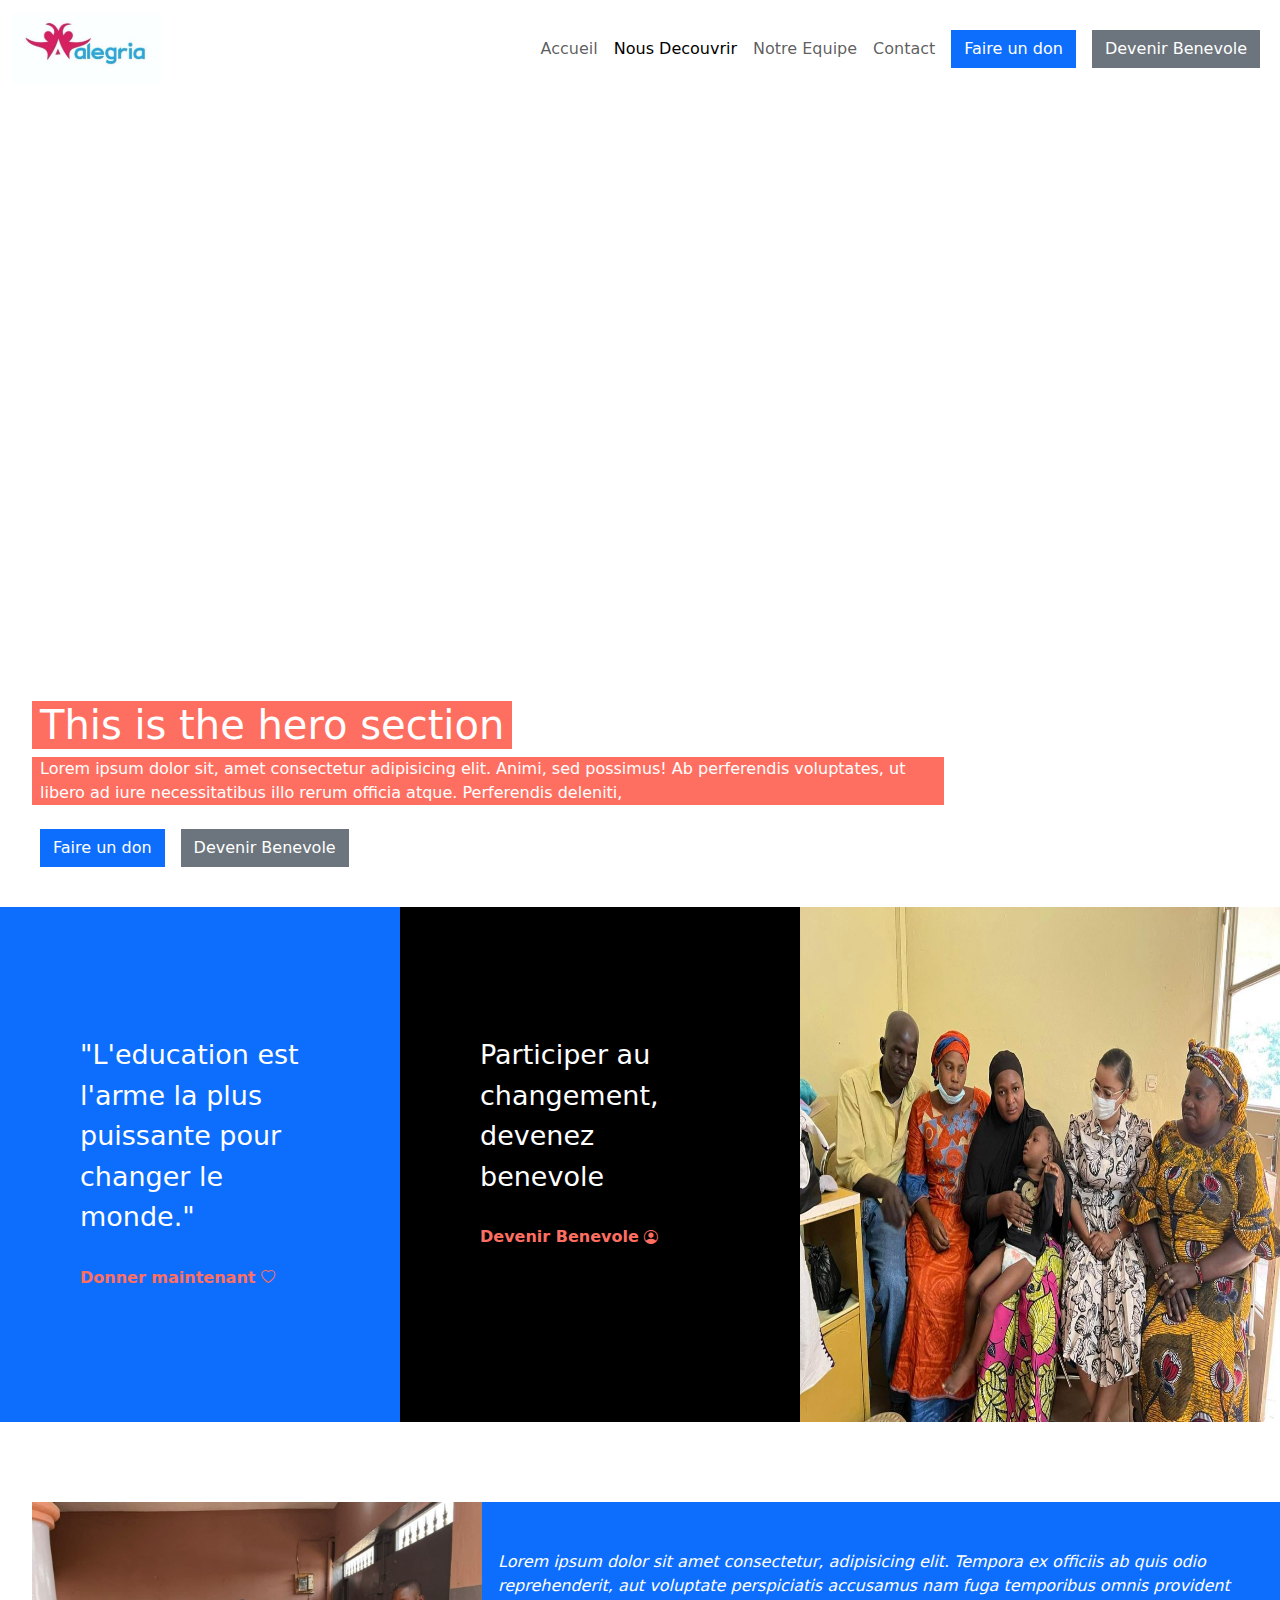
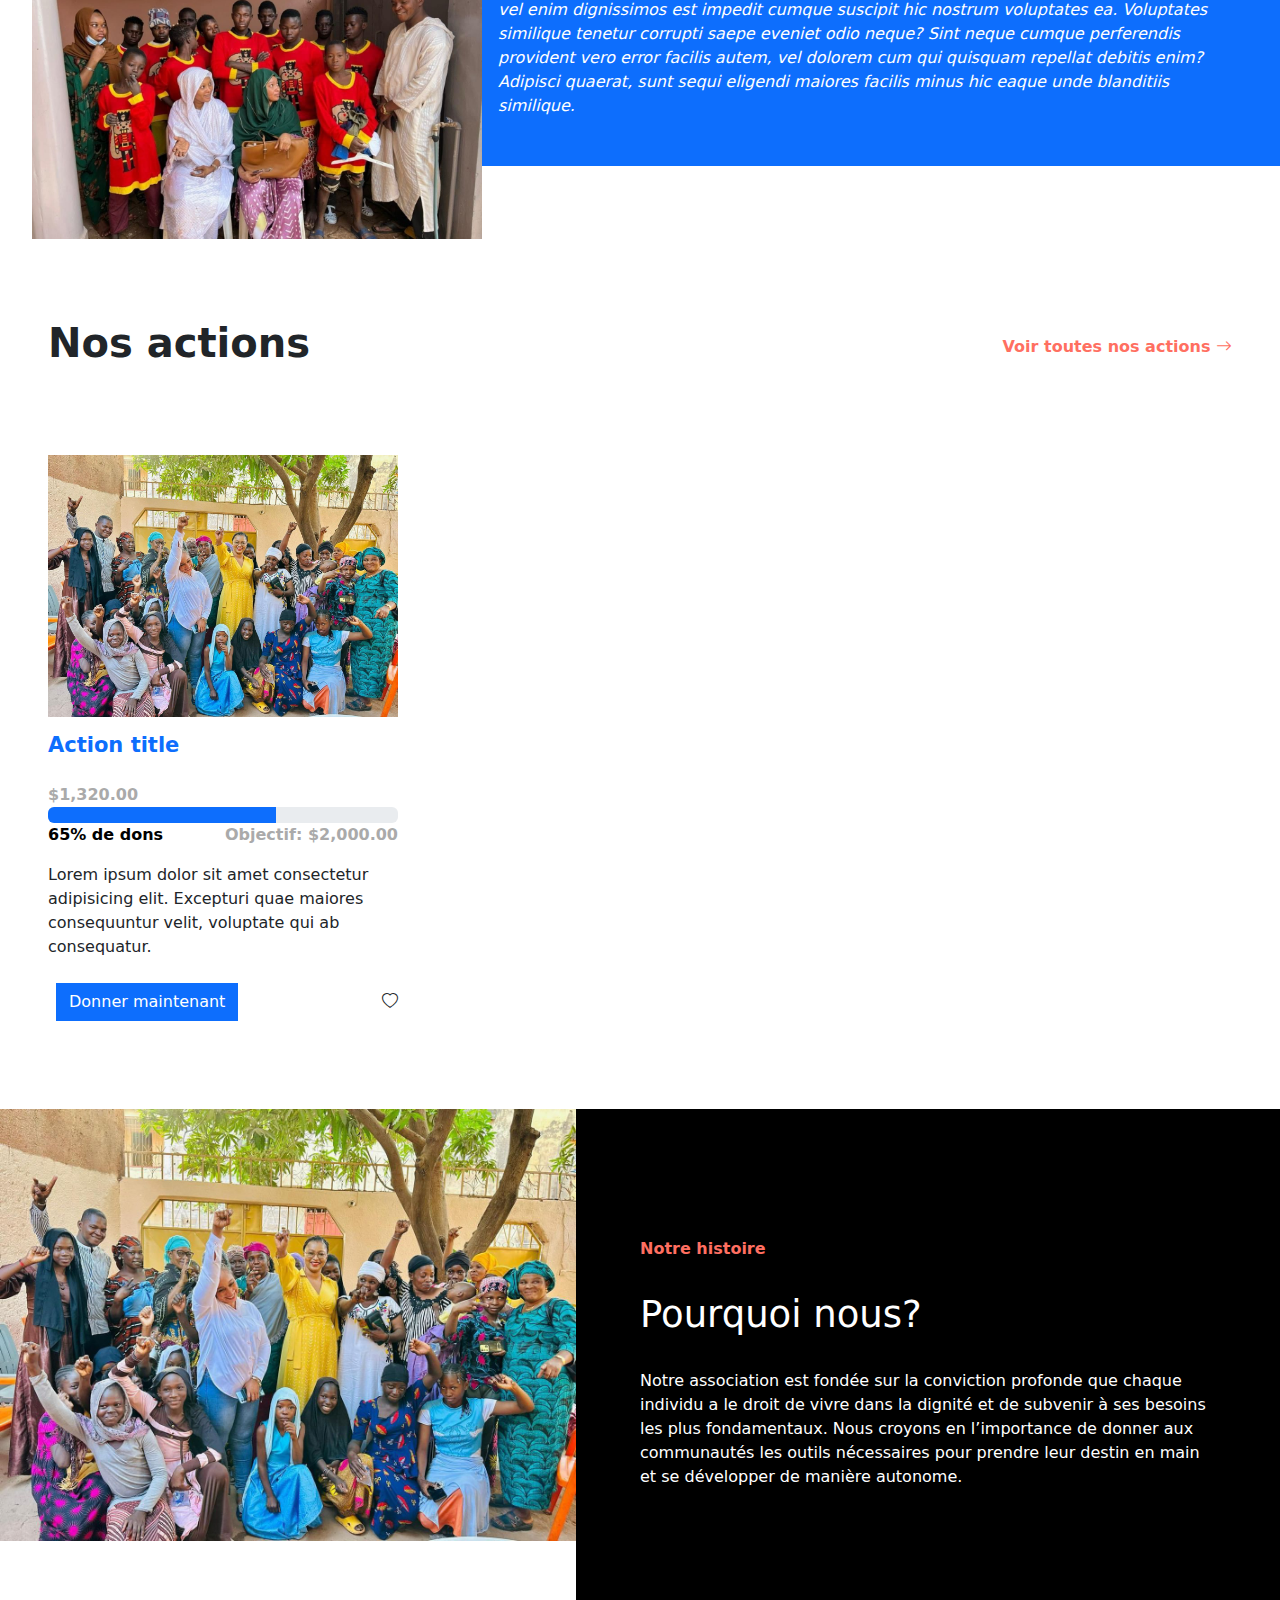
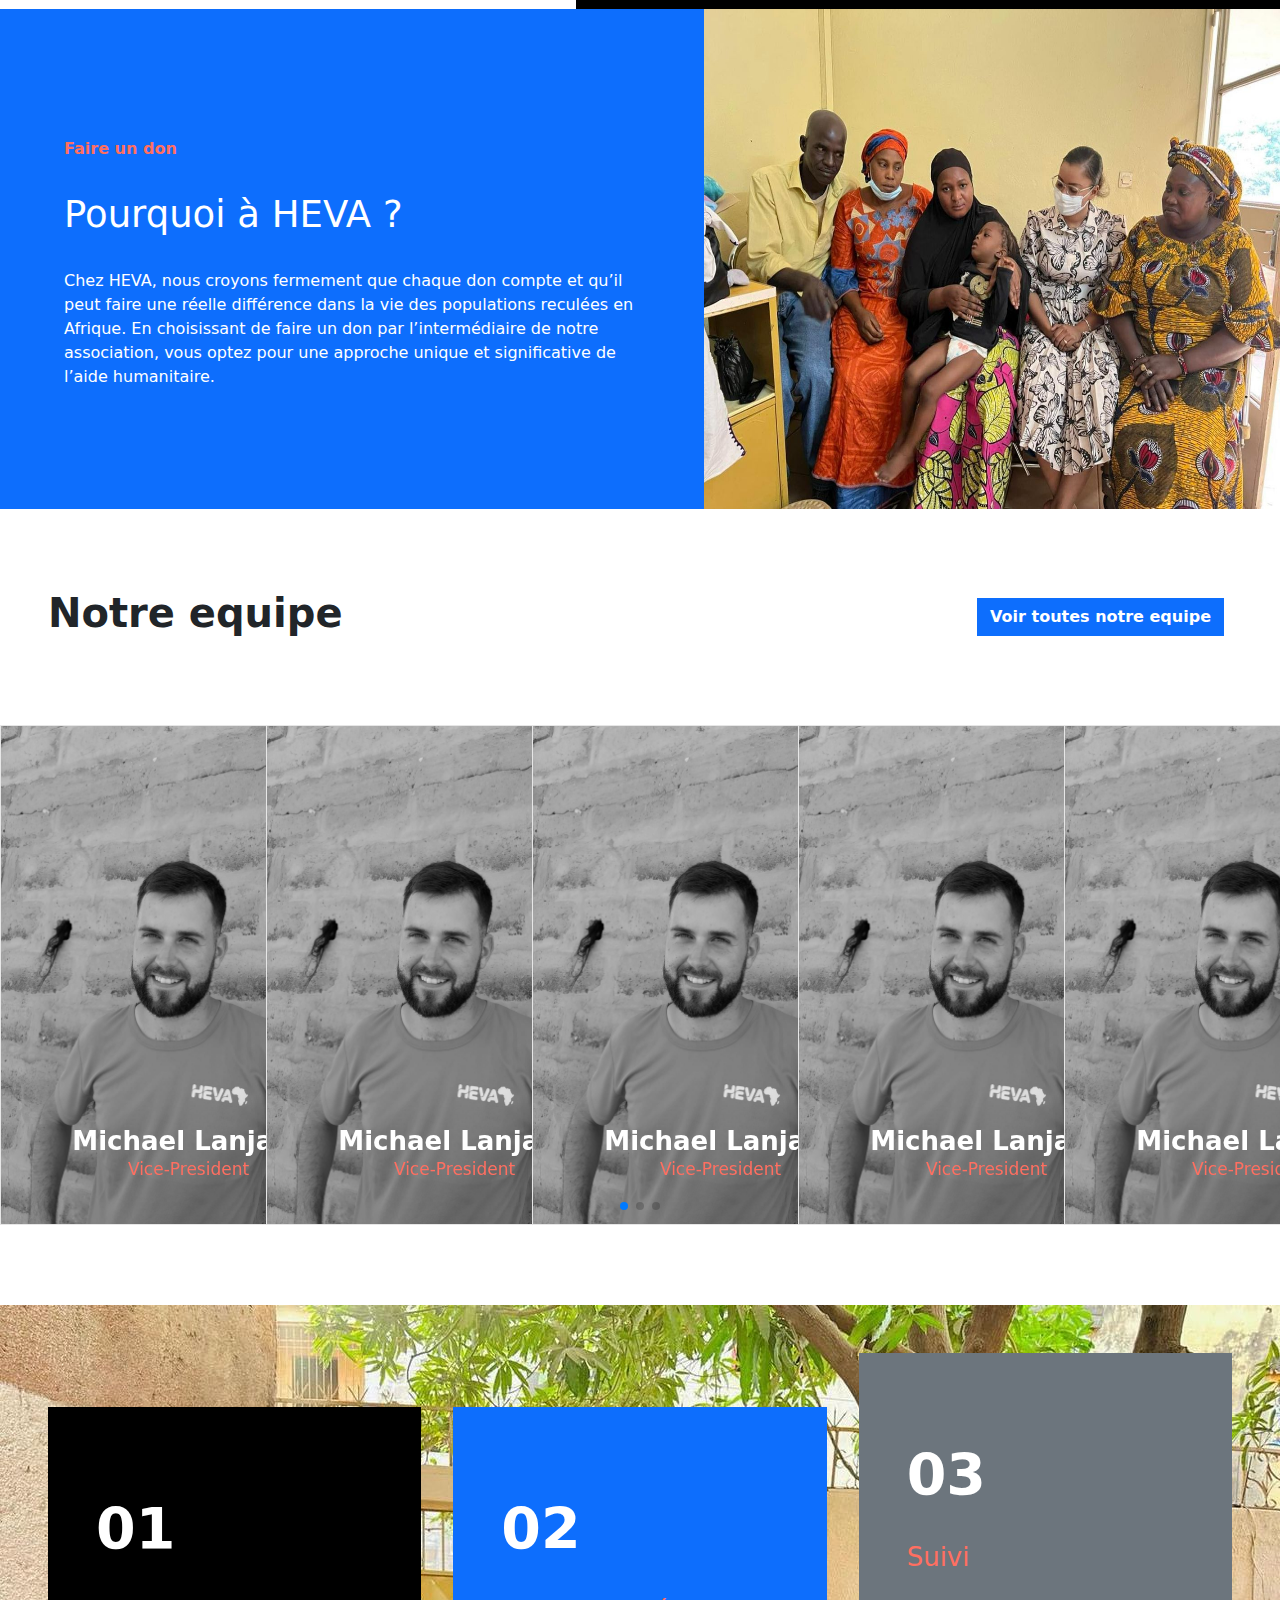
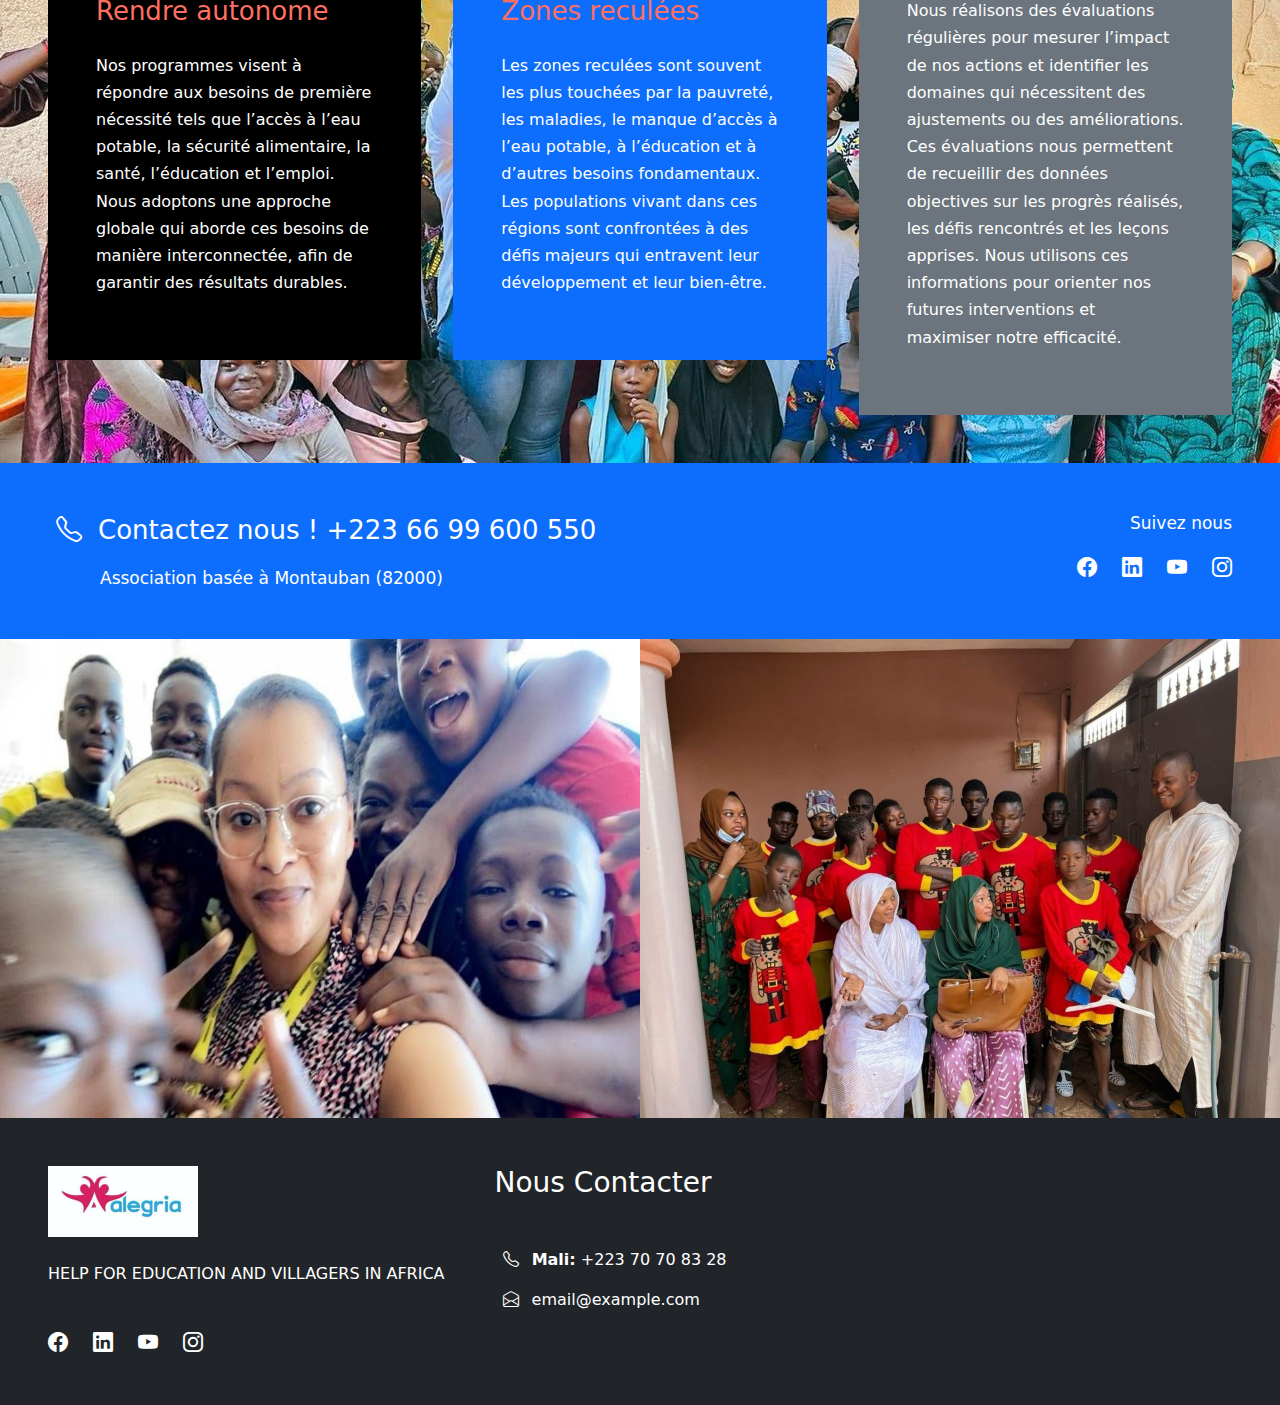
<file: index.html>
<!DOCTYPE html>
<html lang="en">
<head>
    <meta charset="UTF-8">
    <meta name="viewport" content="width=device-width, initial-scale=1.0">
    <title>Alegria</title>
    <link href="https://cdn.jsdelivr.net/npm/bootstrap@5.3.3/dist/css/bootstrap.min.css" rel="stylesheet" integrity="sha384-QWTKZyjpPEjISv5WaRU9OFeRpok6YctnYmDr5pNlyT2bRjXh0JMhjY6hW+ALEwIH" crossorigin="anonymous">
    <link rel="stylesheet" href="https://cdn.jsdelivr.net/npm/swiper@11/swiper-bundle.min.css" />
    <link rel="stylesheet" href="style.css">
</head>
<body>
    <nav class="navbar navbar-expand-lg bg-body-white sticky-top">
    <div class="container-fluid">
    <a class="navbar-brand" href="#">
        <img src="./images/logo.jpeg" width="150">
    </a>
    <button class="navbar-toggler" type="button" data-bs-toggle="collapse" data-bs-target="#navbarSupportedContent" aria-controls="navbarSupportedContent" aria-expanded="false" aria-label="Toggle navigation">
      <span class="navbar-toggler-icon"></span>
    </button>
    <div class="collapse navbar-collapse" id="navbarSupportedContent">
      <ul class="navbar-nav  ms-auto mb-2 mb-lg-0">
        <li class="nav-item">
          <a class="nav-link" aria-current="page" href="index.html">Accueil</a>
        </li>
        <li class="nav-item">
          <a class="nav-link active" href="discover.html">
            Nous Decouvrir
          </a>
          
        </li>
        <li class="nav-item">
           <a class="nav-link" href="team.html">  Notre Equipe</a>
        </li>
        <li class="nav-item">
          <a class="nav-link" href="contact.html">Contact</a>
        </li>
      </ul>
      <form class="d-flex" role="search">
        <button class="btn btn-primary" type="submit">Faire un don</button>
        <button class="btn btn-secondary" type="submit">Devenir Benevole</button>
      </form>
    </div>
  </div>
</nav>

<section class="hero">
    <div class="hero-left">
        <h1>This is the hero section</h1>
        <p> Lorem ipsum dolor sit, amet consectetur adipisicing elit. Animi, sed possimus! Ab perferendis voluptates, ut libero ad iure necessitatibus illo rerum officia atque. Perferendis deleniti, </p>
        <div class="actions d-flex">
        <button class="btn btn-primary" type="submit">Faire un don</button>
        <button class="btn btn-secondary" type="submit">Devenir Benevole</button>
        </div>
    </div>
    <div class="hero-right">
    </div>
</section>
<section class="icon-cards">
    <div class="icon-card bg-primary text-white">
       <p>"L'education est l'arme la plus puissante pour changer le monde."</p>
       <a href="#" class="text-red">Donner maintenant <i class="bi bi-heart"></i></a>
    </div>
     <div class="icon-card bg-black text-white">
       <p>Participer au changement, devenez benevole </p>
       <a href="#" class="text-red">Devenir Benevole <i class="bi bi-person-circle"></i></a>
    </div>
    <div class="icon-card-image d-none d-lg-flex">
        <img src="./images/04.jpeg">
    </div>

</section>

<section class="video-section">
    <img src="./images/02.jpeg">
    <p class="bg-primary">
       <em> Lorem ipsum dolor sit amet consectetur, adipisicing elit. 
        Tempora ex officiis ab quis odio reprehenderit, aut voluptate perspiciatis
        accusamus nam fuga temporibus omnis provident vel enim dignissimos est impedit
        cumque suscipit hic nostrum voluptates ea. Voluptates similique tenetur corrupti
        saepe eveniet odio neque? Sint neque cumque perferendis provident vero error facilis
        autem, vel dolorem cum qui quisquam repellat debitis enim? Adipisci quaerat, sunt sequi
         eligendi maiores facilis minus hic eaque unde blanditiis similique.</em>
    </p>

</section>

<section class="action-section">
    <div class="section-title d-flex flex-sm-column flex-lg-row justify-content-between align-items-center">
        <h1>Nos actions</h1>
        <a href="#">Voir toutes nos actions <i class="bi bi-arrow-right"></i></a>
    </div>

    <div class="action-cards">
        <div class="card">
            <img src="./images/03.jpeg">
            <div class="card-title my-3">
                <h3 class="text-primary">Action title</h3>
            </div>
            
            <div class="progress-section">
                <span>$1,320.00</span>
                <div class="progress" role="progressbar" aria-label="Basic example" aria-valuenow="65" aria-valuemin="0" aria-valuemax="100">
                 <div class="progress-bar" style="width: 65%"></div>
                </div>
                <div class="d-flex justify-content-between mb-3"> <span class="percentage">65% de dons</span> <span>Objectif: $2,000.00</span></div>
            </div>
            <p> Lorem ipsum dolor sit amet consectetur adipisicing elit. Excepturi quae maiores consequuntur velit, voluptate qui ab consequatur.</p>
            <div class="card-action d-flex justify-content-between align-items-center">
                <button class="btn btn-primary">Donner maintenant</button>
                <i class="bi bi-heart"></i>
            </div>
        </div>
    </div>
</section>

<section class="about-section">
  <div class="about-image-1">
    <img src="./images/03.jpeg">
  </div>
  <div class="about-card bg-black">
    <a>Notre histoire</a>
    <h1>Pourquoi nous?</h1>
    <p>Notre association est fondée sur la conviction profonde que chaque individu a le droit de vivre dans la dignité et de subvenir à ses besoins les plus fondamentaux. Nous croyons en l’importance de donner aux communautés les outils nécessaires pour prendre leur destin en main et se développer de manière autonome.</p>

  </div>
   
  <div class="about-card bg-primary">
      <a>Faire un don</a>
    <h1>Pourquoi à HEVA ?</h1>
    <p>Chez HEVA, nous croyons fermement que chaque don compte et qu’il peut faire une réelle différence dans la vie des populations reculées en Afrique. En choisissant de faire un don par l’intermédiaire de notre association, vous optez pour une approche unique et significative de l’aide humanitaire.</p>

  </div>
  <div class="about-image-2 d-none d-md-flex">
 <img src="./images/04.jpeg">
  </div>

</section>

<section class="team">
   <div class="section-title d-flex flex-sm-column flex-lg-row justify-content-between align-items-center">
        <h1>Notre equipe</h1>
        <a class="btn btn-primary text-white" href="#">Voir toutes notre equipe</a>
       
    </div>
    <div class="team-cards">
      <div class="swiper mySwiper">
    <div class="swiper-wrapper">
      <div class="swiper-slide">
         <div class="team-grey-card">
          <img src="./images/boss.jpeg" alt="">
          <div class="team-infos">
            <h3>Michael Lanjard</h3>
            <p>Vice-President</p>
          </div>
      </div>
      </div>
      <div class="swiper-slide">
         <div class="team-grey-card">
          <img src="./images/boss.jpeg" alt="">
          <div class="team-infos">
            <h3>Michael Lanjard</h3>
            <p>Vice-President</p>
          </div>
      </div>
      </div>
      <div class="swiper-slide">
         <div class="team-grey-card">
          <img src="./images/boss.jpeg" alt="">
          <div class="team-infos">
            <h3>Michael Lanjard</h3>
            <p>Vice-President</p>
          </div>
      </div>
      </div>
      <div class="swiper-slide">
         <div class="team-grey-card">
          <img src="./images/boss.jpeg" alt="">
          <div class="team-infos">
            <h3>Michael Lanjard</h3>
            <p>Vice-President</p>
          </div>
      </div>
      </div>
      <div class="swiper-slide">
         <div class="team-grey-card">
          <img src="./images/boss.jpeg" alt="">
          <div class="team-infos">
            <h3>Michael Lanjard</h3>
            <p>Vice-President</p>
          </div>
      </div>
      </div>
      <div class="swiper-slide">
         <div class="team-grey-card">
          <img src="./images/boss.jpeg" alt="">
          <div class="team-infos">
            <h3>Michael Lanjard</h3>
            <p>Vice-President</p>
          </div>
        </div>
      </div>
      <div class="swiper-slide">
         <div class="team-grey-card">
          <img src="./images/boss.jpeg" alt="">
          <div class="team-infos">
            <h3>Michael Lanjard</h3>
            <p>Vice-President</p>
          </div>
        </div>
      </div>
    </div>
    <div class="swiper-pagination"></div>
  </div>
    </div>
</section>

<section class="info-section">
  <div class="info-card bg-black">
    <span>01</span>
    <h3>Rendre autonome</h3>
    <p>Nos programmes visent à répondre aux besoins de première nécessité tels que l’accès à l’eau potable, la sécurité alimentaire, la santé, l’éducation et l’emploi. Nous adoptons une approche globale qui aborde ces besoins de manière interconnectée, afin de garantir des résultats durables.</p>
  </div>

  <div class="info-card bg-primary">
    <span>02</span>
    <h3>Zones reculées</h3>
    <p> Les zones reculées sont souvent les plus touchées par la pauvreté, les maladies, le manque d’accès à l’eau potable, à l’éducation et à d’autres besoins fondamentaux. Les populations vivant dans ces régions sont confrontées à des défis majeurs qui entravent leur développement et leur bien-être.</p>
  </div>
  <div class="info-card bg-secondary">
    <span>03</span>
    <h3>Suivi</h3>
    <p>Nous réalisons des évaluations régulières pour mesurer l’impact de nos actions et identifier les domaines qui nécessitent des ajustements ou des améliorations. Ces évaluations nous permettent de recueillir des données objectives sur les progrès réalisés, les défis rencontrés et les leçons apprises. Nous utilisons ces informations pour orienter nos futures interventions et maximiser notre efficacité.</p>
  </div>

</section>

<section class="contact-section bg-primary text-white d-flex flex-sm-column flex-md-row">
  <div class="left m-sm-5 m-md-0">
    <p class="d-flex"> <i class="bi bi-telephone mx-2"></i><span> Contactez nous ! <strong>+223 66 99 600 550</strong></span></p>
    <span>Association basée à Montauban (82000)</span>
  </div>
  <div class="right">
    <p> Suivez nous</p>
    <div class="social-icons">
      <i class="bi bi-facebook"></i>
      <i class="bi bi-linkedin"></i>
      <i class="bi bi-youtube"></i>
      <i class="bi bi-instagram"></i>
    </div>
  </div>

</section>
<section class="two-images d-none d-md-flex flex-md-row">
  <img src="./images/01.jpeg" alt="">
  <img src="./images/02.jpeg" alt="">

</section>


<footer class="bg-dark text-white d-flex flex-sm-column flex-md-row">
  <div class="footer-logo d-flex flex-column">
     <img src="./images/logo.jpeg" width="150">
     <p>HELP FOR EDUCATION AND VILLAGERS IN AFRICA</p>
     <div class="social-icons">
      <i class="bi bi-facebook"></i>
      <i class="bi bi-linkedin"></i>
      <i class="bi bi-youtube"></i>
      <i class="bi bi-instagram"></i>
    </div>
  </div>
  <div class="contact-us">
    <h3 class="mb-5">Nous Contacter</h3>
    <p> <i class="bi bi-telephone mx-2"></i> <strong>Mali:</strong> +223 70 70 83 28</p>
    <p> <i class="bi bi-envelope-open mx-2"></i> email@example.com</p>
  </div>
</footer>

 
    <script src="https://cdn.jsdelivr.net/npm/bootstrap@5.3.3/dist/js/bootstrap.bundle.min.js" integrity="sha384-YvpcrYf0tY3lHB60NNkmXc5s9fDVZLESaAA55NDzOxhy9GkcIdslK1eN7N6jIeHz" crossorigin="anonymous"></script>
    <script src="https://cdn.jsdelivr.net/npm/swiper@11/swiper-bundle.min.js"></script>
    <script>
      var swiper = new Swiper(".mySwiper", {
      slidesPerView: 1,
      spaceBetween: 10,
       autoplay: {
        delay: 2500,
        disableOnInteraction: false,
      },
      pagination: {
        el: ".swiper-pagination",
        clickable: true,
      },
      breakpoints: {
        640: {
          slidesPerView: 2,
          spaceBetween: 20,
        },
        768: {
          slidesPerView: 4,
          spaceBetween: 40,
        },
        1024: {
          slidesPerView: 5,
          spaceBetween: 50,
        },
      },
    });
    </script>
</body>
</html>
</file>
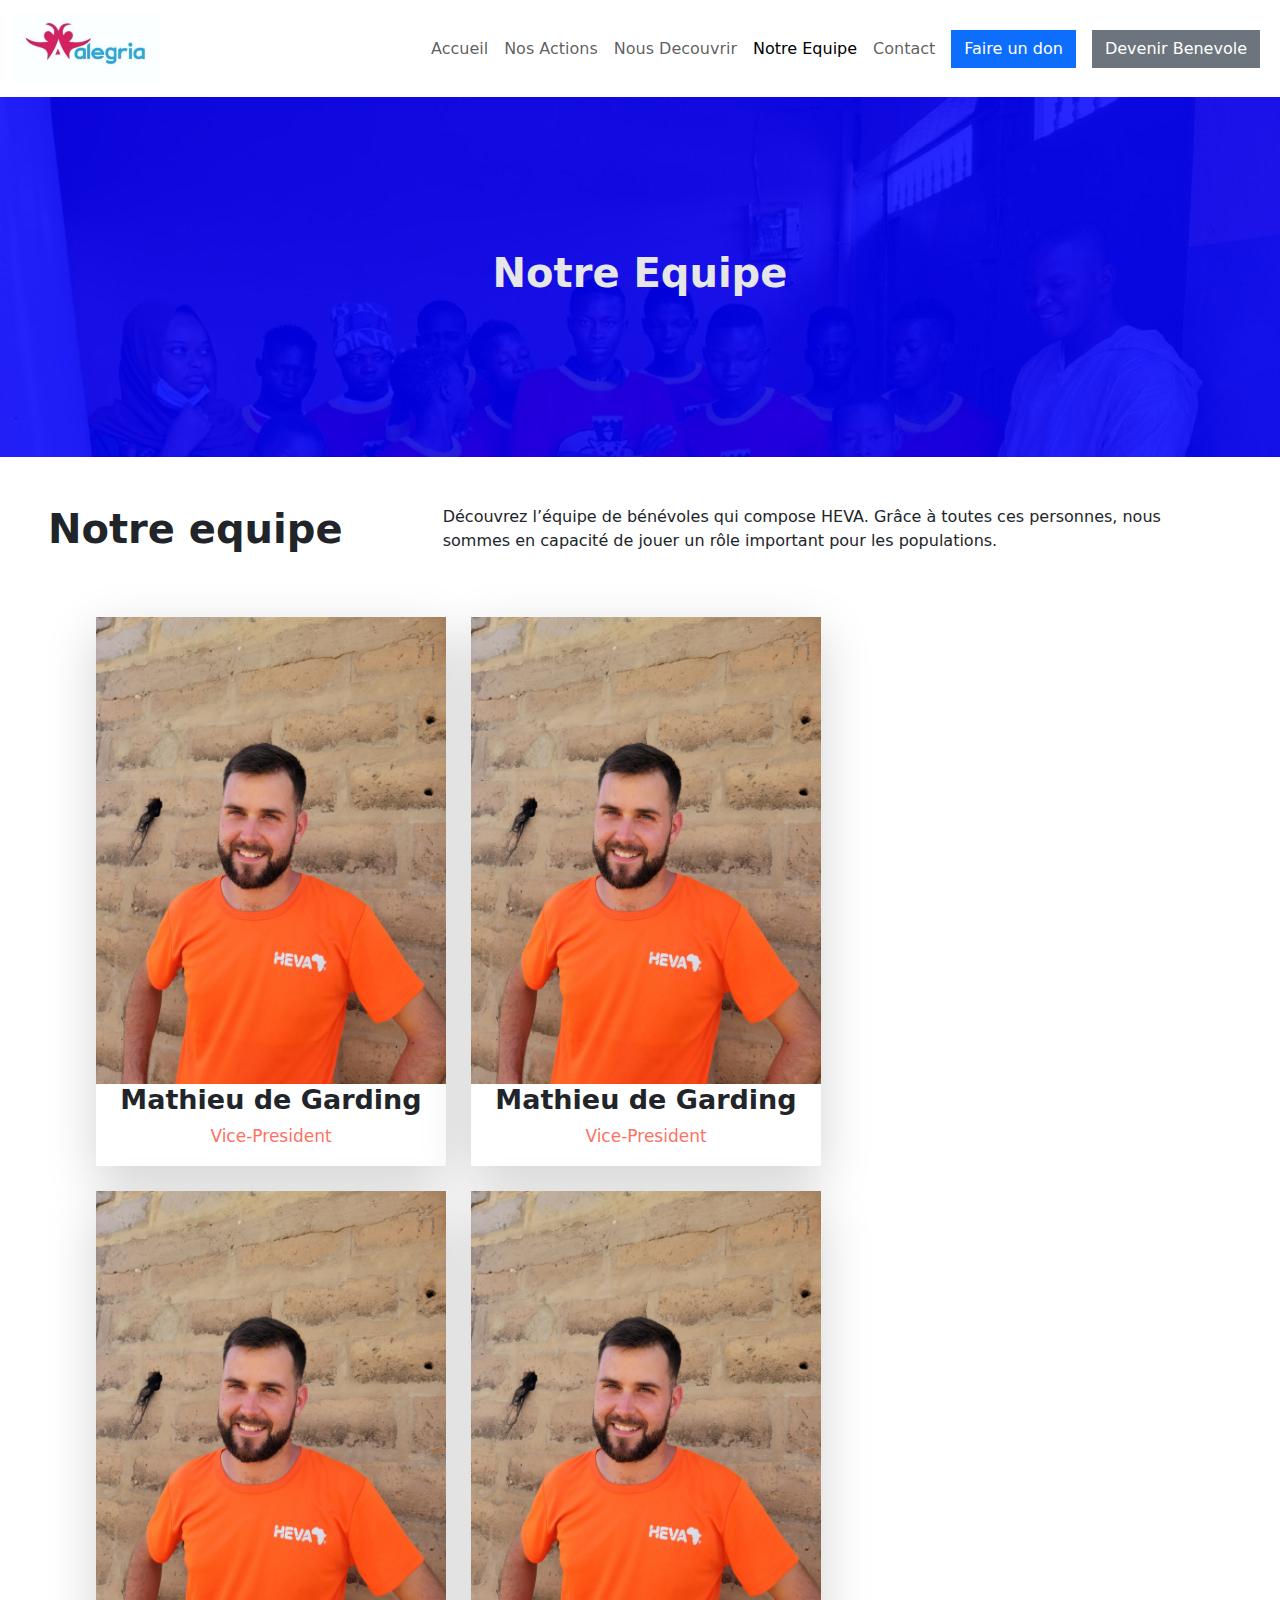
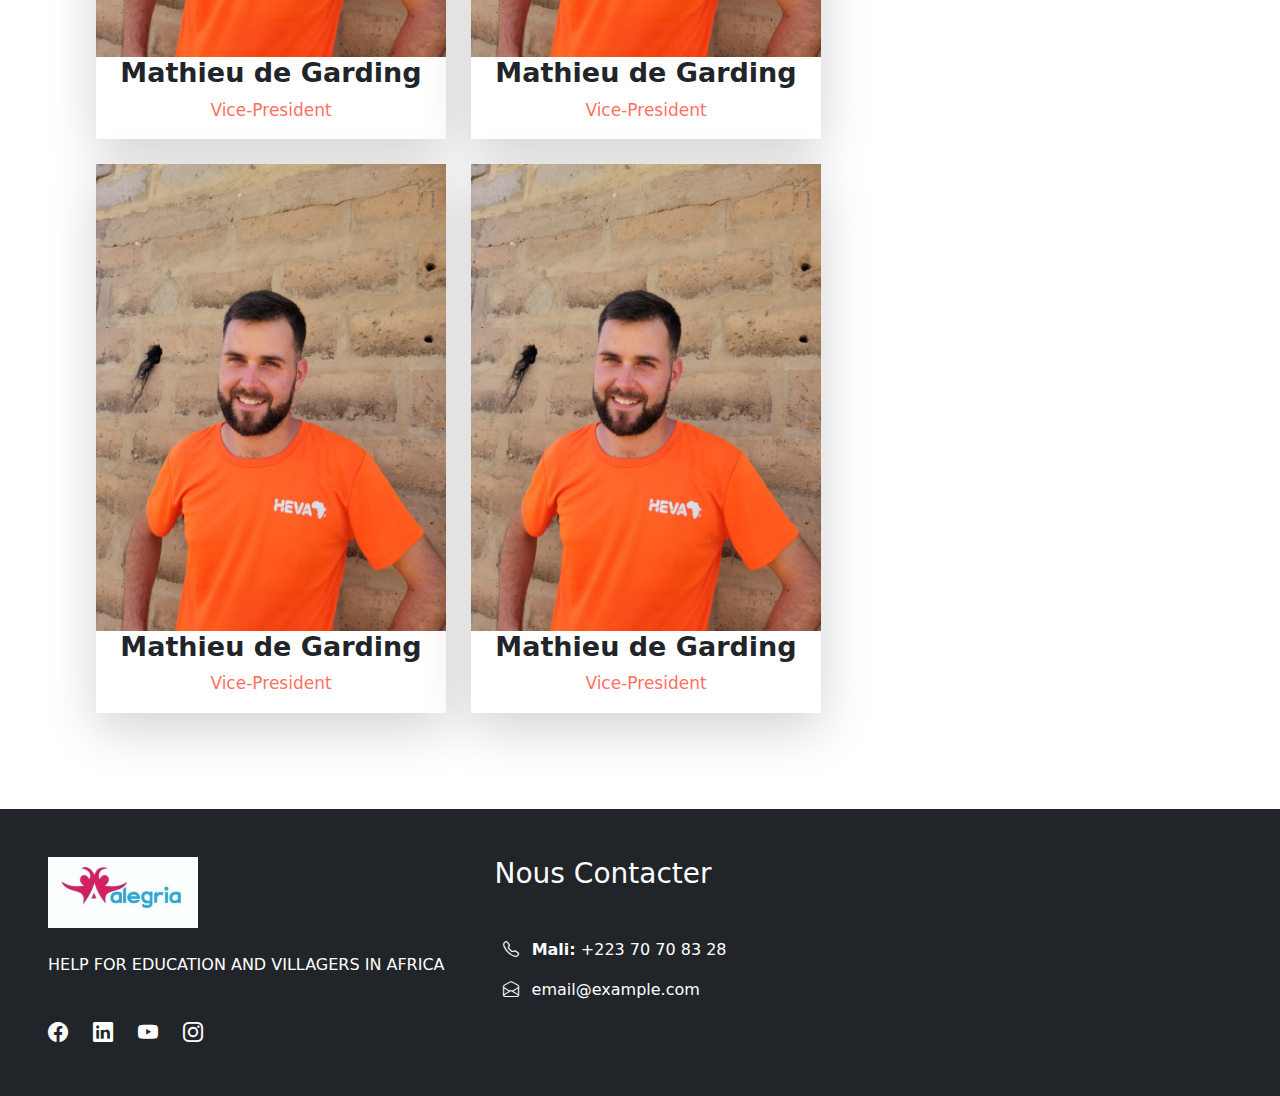
<file: team.html>
<!DOCTYPE html>
<html lang="en">

<head>
    <meta charset="UTF-8">
    <meta name="viewport" content="width=device-width, initial-scale=1.0">
    <title>Alegria - Notre Equipe</title>
    <link href="https://cdn.jsdelivr.net/npm/bootstrap@5.3.3/dist/css/bootstrap.min.css" rel="stylesheet"
        integrity="sha384-QWTKZyjpPEjISv5WaRU9OFeRpok6YctnYmDr5pNlyT2bRjXh0JMhjY6hW+ALEwIH" crossorigin="anonymous">
    <link rel="stylesheet" href="https://cdn.jsdelivr.net/npm/swiper@11/swiper-bundle.min.css" />
    <link rel="stylesheet" href="style.css">
</head>

<body>
    <header>
        <div class="overlay"></div>
        <nav class="navbar navbar-expand-lg  bg-body-white sticky-top">
            <div class="container-fluid">
                <a class="navbar-brand" href="#">
                    <img src="./images/logo.jpeg" width="150">
                </a>
                <button class="navbar-toggler" type="button" data-bs-toggle="collapse"
                    data-bs-target="#navbarSupportedContent" aria-controls="navbarSupportedContent"
                    aria-expanded="false" aria-label="Toggle navigation">
                    <span class="navbar-toggler-icon"></span>
                </button>
                <div class="collapse navbar-collapse" id="navbarSupportedContent">
                    <ul class="navbar-nav  ms-auto mb-2 mb-lg-0">
                        <li class="nav-item">
                            <a class="nav-link" aria-current="page" href="#">Accueil</a>
                        </li>
                        <li class="nav-item">
                            <a class="nav-link" href="#">Nos Actions</a>
                        </li>
                        <li class="nav-item">
                            <a class="nav-link" href="discover.html">
                                Nous Decouvrir
                            </a>

                        </li>
                        <li class="nav-item">
                            <a class="nav-link active" href="team.html"> Notre Equipe</a>
                        </li>
                        <li class="nav-item">
                            <a class="nav-link" href="#">Contact</a>
                        </li>
                    </ul>
                    <form class="d-flex" role="search">
                        <button class="btn btn-primary" type="submit">Faire un don</button>
                        <button class="btn btn-secondary" type="submit">Devenir Benevole</button>
                    </form>
                </div>
            </div>
        </nav>
        <section class="discover-hero">
            <h1>Notre Equipe</h1>
        </section>
    </header>
    <section class="teams">
        <div class="teams-title">
            <h1>Notre equipe</h1>
            <p>Découvrez l’équipe de bénévoles qui compose HEVA. Grâce à toutes ces personnes, nous sommes en capacité
                de jouer un rôle important pour les populations.</p>
        </div>
        <div class="teams-cards">
            <div class="teams-card shadow-lg">
                <img src="./images/boss.jpeg" width="350px" alt="">
                <div class="card-infos">
                    <h3>Mathieu de Garding</h3>
                    <p>Vice-President</p>
                </div>
            </div>
            <div class="teams-card shadow-lg">
                <img src="./images/boss.jpeg" width="350px" alt="">
                <div class="card-infos">
                    <h3>Mathieu de Garding</h3>
                    <p>Vice-President</p>
                </div>
            </div>

            <div class="teams-card shadow-lg">
                <img src="./images/boss.jpeg" width="350px" alt="">
                <div class="card-infos">
                    <h3>Mathieu de Garding</h3>
                    <p>Vice-President</p>
                </div>
            </div>
            <div class="teams-card shadow-lg">
                <img src="./images/boss.jpeg" width="350px" alt="">
                <div class="card-infos">
                    <h3>Mathieu de Garding</h3>
                    <p>Vice-President</p>
                </div>
            </div>
            <div class="teams-card shadow-lg">
                <img src="./images/boss.jpeg" width="350px" alt="">
                <div class="card-infos">
                    <h3>Mathieu de Garding</h3>
                    <p>Vice-President</p>
                </div>
            </div>
            <div class="teams-card shadow-lg">
                <img src="./images/boss.jpeg" width="350px" alt="">
                <div class="card-infos">
                    <h3>Mathieu de Garding</h3>
                    <p>Vice-President</p>
                </div>
            </div>
        </div>
       
    </section>


    <footer class="bg-dark text-white d-flex flex-sm-column flex-md-row">
        <div class="footer-logo d-flex flex-column">
            <img src="./images/logo.jpeg" width="150">
            <p>HELP FOR EDUCATION AND VILLAGERS IN AFRICA</p>
            <div class="social-icons">
                <i class="bi bi-facebook"></i>
                <i class="bi bi-linkedin"></i>
                <i class="bi bi-youtube"></i>
                <i class="bi bi-instagram"></i>
            </div>
        </div>
        <div class="contact-us">
            <h3 class="mb-5">Nous Contacter</h3>
            <p> <i class="bi bi-telephone mx-2"></i> <strong>Mali:</strong> +223 70 70 83 28</p>
            <p> <i class="bi bi-envelope-open mx-2"></i> email@example.com</p>
        </div>
    </footer>



    <script src="https://cdn.jsdelivr.net/npm/bootstrap@5.3.3/dist/js/bootstrap.bundle.min.js"
        integrity="sha384-YvpcrYf0tY3lHB60NNkmXc5s9fDVZLESaAA55NDzOxhy9GkcIdslK1eN7N6jIeHz"
        crossorigin="anonymous"></script>
    <script src="https://cdn.jsdelivr.net/npm/swiper@11/swiper-bundle.min.js"></script>
</body>

</html>
</file>
<file: style.css>
@import url("https://cdn.jsdelivr.net/npm/bootstrap-icons@1.11.3/font/bootstrap-icons.min.css");

@import url('https://fonts.googleapis.com/css2?family=Lusitana&family=Merriweather:ital,wght@0,300;0,400;0,700;0,900;1,300;1,400;1,700;1,900&family=Oswald:wght@200..700&family=Poppins:ital,wght@0,100;0,200;0,300;0,400;0,500;0,600;0,700;0,800;0,900;1,100;1,200;1,300;1,400;1,500;1,600;1,700;1,800;1,900&family=Roboto:ital,wght@0,100..900;1,100..900&display=swap');

body{
    margin: 0;
    overflow-x: hidden;
}

/* Header */
header{
    background-image:  url('./images/02.jpeg');
    background-blend-mode: color;
    position: relative;
}
header.contact-header{
     background-image:  url('./images/03.jpeg');
}
.overlay{
    position: absolute;
    top: 0;
    width: 100vw;
    height: 100%;
    opacity: 0.85;
    background-color: blue;
    z-index: 0;
}

.btn{
    margin: 0.5rem;
    border-radius: 0px;
}
.navbar{
    background: #fff;
}
.hero{
    display: flex;
    justify-content: start;
    padding: 2rem;
    min-height: 90vh;
    background-image: url("https://www.gofundme.com/c/wp-content/uploads/2018/07/iStock-873780612-scaled-1.jpg?w=1920");
    background-repeat: no-repeat;
    background-size: cover;
    align-items: end;
}

.hero-left{
    flex: 1;
    max-width: 75%;
}
.hero-left h1, .hero-left p{
    max-width: fit-content;
    background-color: #ff6f61;
    color: #fff;
    padding: 0 .5rem;
}

.icon-cards {
    display: flex;
    flex-wrap: wrap;
    
}
.icon-card {
    padding: 8rem 5rem;
    font-size: 27px;
    flex: 1;
    min-width: 350px;
}
.icon-card a, .section-title a, .about-section .about-card a, .discover-icon-card a {
    font-size: 16px;
    text-decoration: none;
    color: #ff6f61;
    font-weight: bold;
}
.icon-card a i {
    font-size: 14px;
    color: #ff6f61;
}
.icon-card-image{
    flex: 2;
}
.icon-card-image img{
    max-width: 100%;
}

.video-section{
    margin: 5rem 0px;
    display: flex;
    flex-wrap: wrap;
    padding: 0 2rem;
}
.video-section img{
    flex: 1;
    min-width: 450px;

}
.video-section p {
    flex: 2;
    padding: 3rem;
    height: 100%;
    min-width: 60%;
    color: white;
    margin: 0 -2rem;
    z-index: -1;
    

}

.action-section{
    display: flex;
    flex-direction: column;
    padding: 0 3rem;
}
.section-title{
    margin-bottom: 5rem;
    display: flex;
    flex-wrap: wrap;
}
.section-title h1{
   font-weight: 900;
   min-width: 600px;
}

.action-cards{
    display: flex;
    gap: 2rem;
    flex-wrap: wrap;
}

.action-cards .card{
    display: flex;
    flex-direction: column;
    max-width: 350px;
    border: none;
}
.action-cards .card .card-title h3{
    font-size: 21px;
    font-weight: bold;
}


.progress-section span{
    font-weight: bold;
    color: #aaa;
}
.progress-section .percentage{
    font-weight: bold;
    color: black;

}

/* About section */
.about-section{
    display: flex;
    flex-wrap: wrap;
    margin: 5rem 0px;
}

.about-section .about-image-1{
    min-width: 500px;
    flex: 1;
}

.about-section .about-card{
    flex: 1;
    min-width: 500px;
    max-height: 500px;
    padding: 8rem 4rem;
    color: #fff;
}
.about-section .about-card h1 {
    font-size: 37px;
    font-weight: normal;
    margin: 2rem 0;
}
.about-section .about-image-1 img, 
.about-section .about-image-2 img{
    width: 100%;
}
.about-section .about-image-2{
    min-width: 500px;
    flex: 1;
}


.team {
    display: flex;
    flex-direction: column;
    padding: 0 3rem;
}

/* team card */
.team-grey-card{
    position: relative;
    border: #e6e6e6 solid 1px;
    width: 375px;
    height: 500px;
    overflow: hidden;
}

.team-grey-card .overlay:hover{
   opacity: 0;
}
.team-grey-card img{
    z-index: 1;
    position: absolute;
    top: 0px;
    left: 0px;
    width: auto;
    height: 500px;
    -webkit-filter: grayscale(100%); /* Safari 6.0 - 9.0 */
    filter: grayscale(100%);
    transition:  .5s;

}
.team-grey-card img:hover{
    transform: scale(1.5);
     -webkit-filter: grayscale(0%); /* Safari 6.0 - 9.0 */
    filter: grayscale(0%);
}
.team-grey-card .team-infos{
    z-index: 3;
    position: absolute;
    top: 400px;
    min-width: 375px;
    text-align: center;
    display: flex;
    flex-direction: column;
    justify-content: center;

}
.team-grey-card .team-infos h3{
    font-size: 26px;
    font-weight: 700;
    letter-spacing: 0px;
    text-transform: none;
    margin-bottom: 0px;
    color: #fff;
}
.team-grey-card .team-infos p {
    font-size: 17px;
    font-weight: normal;
    letter-spacing: 0px;
    color: #ff6f61;
}

.team-cards {
    display: flex;
    margin: 0 -3rem;

}


.info-section {
    margin: 5rem 0 0;
    background-image: url("./images/03.jpeg");
    background-repeat: no-repeat;
    background-size: cover;
    padding: 3rem;
    display: flex;
    gap: 2rem;
    flex-wrap: wrap;
    justify-content: center;
    align-items: center;
}
.info-section .info-card{
    min-width: 370px;
    padding: 5rem 3rem 3rem;
    flex: 1;
}
.info-section .info-card span{
    font-size: 57px;
    font-weight: 700;
    font-style: normal;
    letter-spacing: 0px;
    color: #ffffff;
    margin-bottom: 0px;
}
.info-section .info-card h3{
    font-size: 26px;
    margin: 1.5rem 0rem;
    font-weight: 400;
    letter-spacing: 0px;
    text-transform: none;
    color: #ff6f61;
}
.info-section .info-card p {
    line-height: 1.7;
    color: #fff;
}

.contact-section{
    display: flex;
    padding: 3rem;
    flex-wrap: wrap;
    gap: 50px;
    justify-content: space-between;
}
.contact-section .left{
    display: flex;
    flex-direction: column;
    align-items: start;
    flex: 1;
}
.contact-section .left p span,.contact-section .left p i{
    font-size: 26px;
    margin-left: 0.5rem;
}
.contact-section .left span{
    font-size: 17px;
    margin-left: 3.25rem;
    font-weight: 200;
}
.contact-section .right{
    display: flex;
    align-items: end;
    flex-direction: column;
    flex: 1;
}
.contact-section .right p{
    font-size: 17px;
    font-weight: 200;
}
 .social-icons{
    display: flex;
    gap: 25px;
    font-size: 20px;
}

.two-images{
    display: flex;
    max-width: 100vw;
}
.two-images img{
    flex: 1;
    width: 50vw;
}
footer{
    padding: 3rem;
    display: flex;
    gap: 50px;
    flex-wrap: wrap;
}
footer .footer-logo{
    display: flex;
    flex-direction: column;
    gap:25px;
}

/* Discover */
.discover-hero{
    display: flex;
    flex-direction: column;
    background-color: transparent;
    min-height: 40vh;
    justify-content: center;
    align-items: center;
    color: #e6e6e6;
    font-weight: bold;
}
.discover-hero h1 {
    font-size: 40px;
    font-weight: 800;
    z-index: 1;
   
}
.discover-hero p {
    text-transform: uppercase;
    z-index: 1;
}

.discover-video{
    display: flex;
    flex-wrap: wrap;
    position: relative;
    padding: 3rem;
}

.discover-video .left{
    min-width: 400px;
    flex: 1;

}
.discover-video .left .link-span{
    color: #ff6f61;
    font-size: 16px;
    text-decoration: none;

}
.discover-video .left h2 {
    margin: 1rem 0 ;
    font-size: 25px;
    font-weight: bold;
}
.discover-video .right{
    display: flex;
    align-items: center;
    justify-content: center;
    min-width: 400px;
    flex: 1;
}

.discover-icon-cards {
    padding: 3rem;
    display: flex;
    flex-wrap: wrap;
    gap: 25px;
}
.discover-icon-cards .discover-icon-card{
    min-width: 350px;
    flex: 1;
    display: flex;
    flex-direction: column;

}
.discover-icon-cards .discover-icon-card img{
    max-width: 100px;
}
.discover-icon-cards .discover-icon-card h3{
    font-size: 22px;
    font-weight: bold;
    margin: 1.5rem 0;
}
.discover-icon-cards .discover-icon-card p{
    font-size: 17px;
    font-weight: 200;
}

.transparence{
    display: flex;
    flex-wrap: wrap;
    gap: 50px;
    position: relative;
    max-width: 100vw;
    overflow: hidden;
    align-items: center;
}

.transparence .transparence-card{
    padding: 3rem;
    z-index: 1;
    flex: 1;
    min-width: 400px;
}
.transparence .transparence-card span {
    z-index: 1;
    color: #ff6f61;
    font-size: 14px;
    text-transform: uppercase;
}
.transparence .transparence-card h2{
    z-index: 1;
    font-size: 36px;
    margin: 1.5rem 0;
    font-weight: bold;
}
.transparence .right{
    padding: 3rem;
    z-index: 1;
    flex: 1;
     min-width: 400px;
}
.transparence .right canvas {
    color: #e6e6e6;
    z-index: 1;
    min-width: 400px;
    min-height: 400px;
}

/* Discover */
.discover-benevole{
    display: flex;
    padding: 3rem;
    justify-content: center;
    align-items: center;
    flex-direction: column;
    gap: 25px;
    text-align: center;
}
.discover-benevole h1 {
    font-size: 40px;
    font-weight: 600;
}
.discover-benevole p{
    padding: 2rem;
    font-style: italic;
    font-size: 17px;
    border: 1px solid #707070;
}
/* */
.discover-bottom-cards{
    display: flex;
    flex-wrap: wrap;
    justify-content: space-around;
    padding: 0 3rem;
}
.discover-bottom-cards .bottom-card{
    min-width: 300px;
    flex: 1;
    padding: 3rem;
    color: #e6e6e6;
    display: flex;
    flex-direction: column;
}
.teams{
    padding: 3rem;
    display: flex;
    flex-direction: column;
}
.teams .teams-title{
    display: flex;
    flex-wrap: wrap;
}
.teams .teams-title h1{
    font-size: 40px;
    font-weight: 800;
    flex: 1;
}
.teams .teams-title p{
    flex: 2;
    min-width: 400px;
}

.teams-cards{
    width: 100%;
    padding: 3rem;
    display: flex;
    flex-wrap: wrap;
    flex-direction: row;
    gap: 25px;
}
.teams-cards .teams-card{
    display: flex;
    flex-direction: column;
   

}
.teams-cards .teams-card .card-infos{
    text-align: center;
    background-color: #fff;
    display: flex;
    flex-direction: column;

}
.teams-cards .teams-card .card-infos h3{
   
    font-size: 27px;
    font-weight: 700;
}
.teams-cards .teams-card .card-infos p{
    color: #ff6f61;
    font-size: 17px;

}

/* Contact Page */
.contact-icons{
    display: flex;
    background: black;
    color: #fff;
    padding: 3rem 3rem;
    justify-content: center;
    flex-wrap: wrap;
    align-items: center;
}

.contact-icons .contact-icon{
    flex: 1;
    min-width: 350px;
    margin: 3rem 0;
    display: flex;
    flex-direction: column;
    gap: 25px;
}
.contact-icons .contact-icon i {
    font-size: 40px;
}

.contact-form{
    display: flex;
    flex-direction: column;
    padding: 3rem;
    justify-content: center;
    text-align: center;
}
.contact-form .form-title{
    margin-bottom: 2rem;
}
.contact-form .form-title h1{
    font-size: 40px;
    font-weight: 900;
}
.contact-form .form-title p{
    font-size: 17px;
}
.contact-form form .mb-3 input, .contact-form form textarea{
    border-radius: 0px;
    padding: .5rem;
    background: #fff;
}
.contact-form form button{
    width: 100%;
    margin: .5rem 0;
    text-transform: uppercase;
}
</file>
